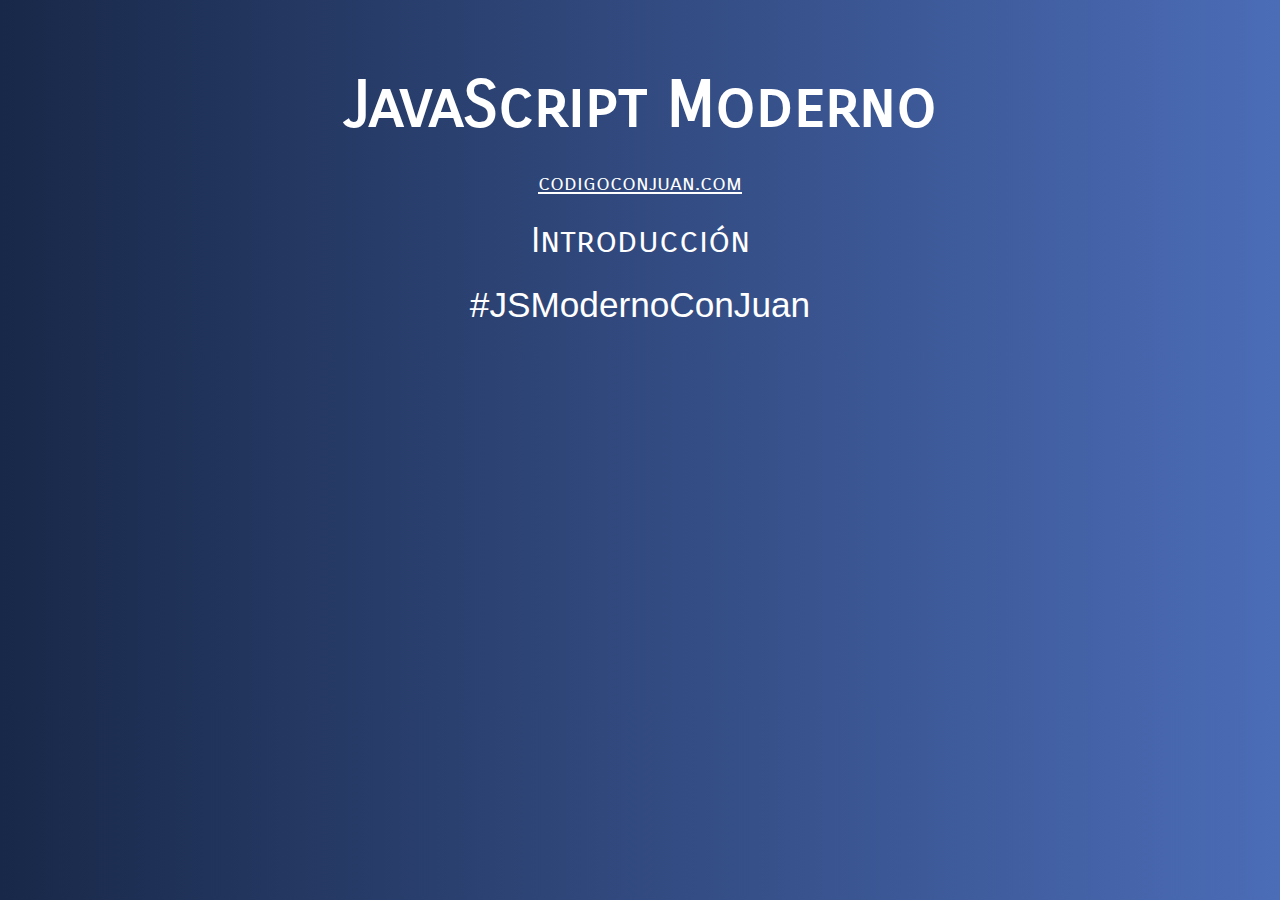
<file: 01-Introduccion/index.html>
<!DOCTYPE html>
<html lang="en">
<head>
    <meta charset="UTF-8">
    <meta name="viewport" content="width=device-width, initial-scale=1.0">
    <title>Document</title>
    <link href="https://fonts.googleapis.com/css2?family=Carrois+Gothic+SC&display=swap" rel="stylesheet"> 
    <link rel="stylesheet" href="../assets/css/style.css">
</head>
<body>
    <div class="contenido">
        <h1>JavaScript Moderno</h1>
        <a href="http://www.codigoconjuan.com" target="_blank">codigoconjuan.com</a>
        <p>Introducción</p>
        <p class="hashtag">#JSModernoConJuan</p>
    </div>
</body>
</html>
</file>
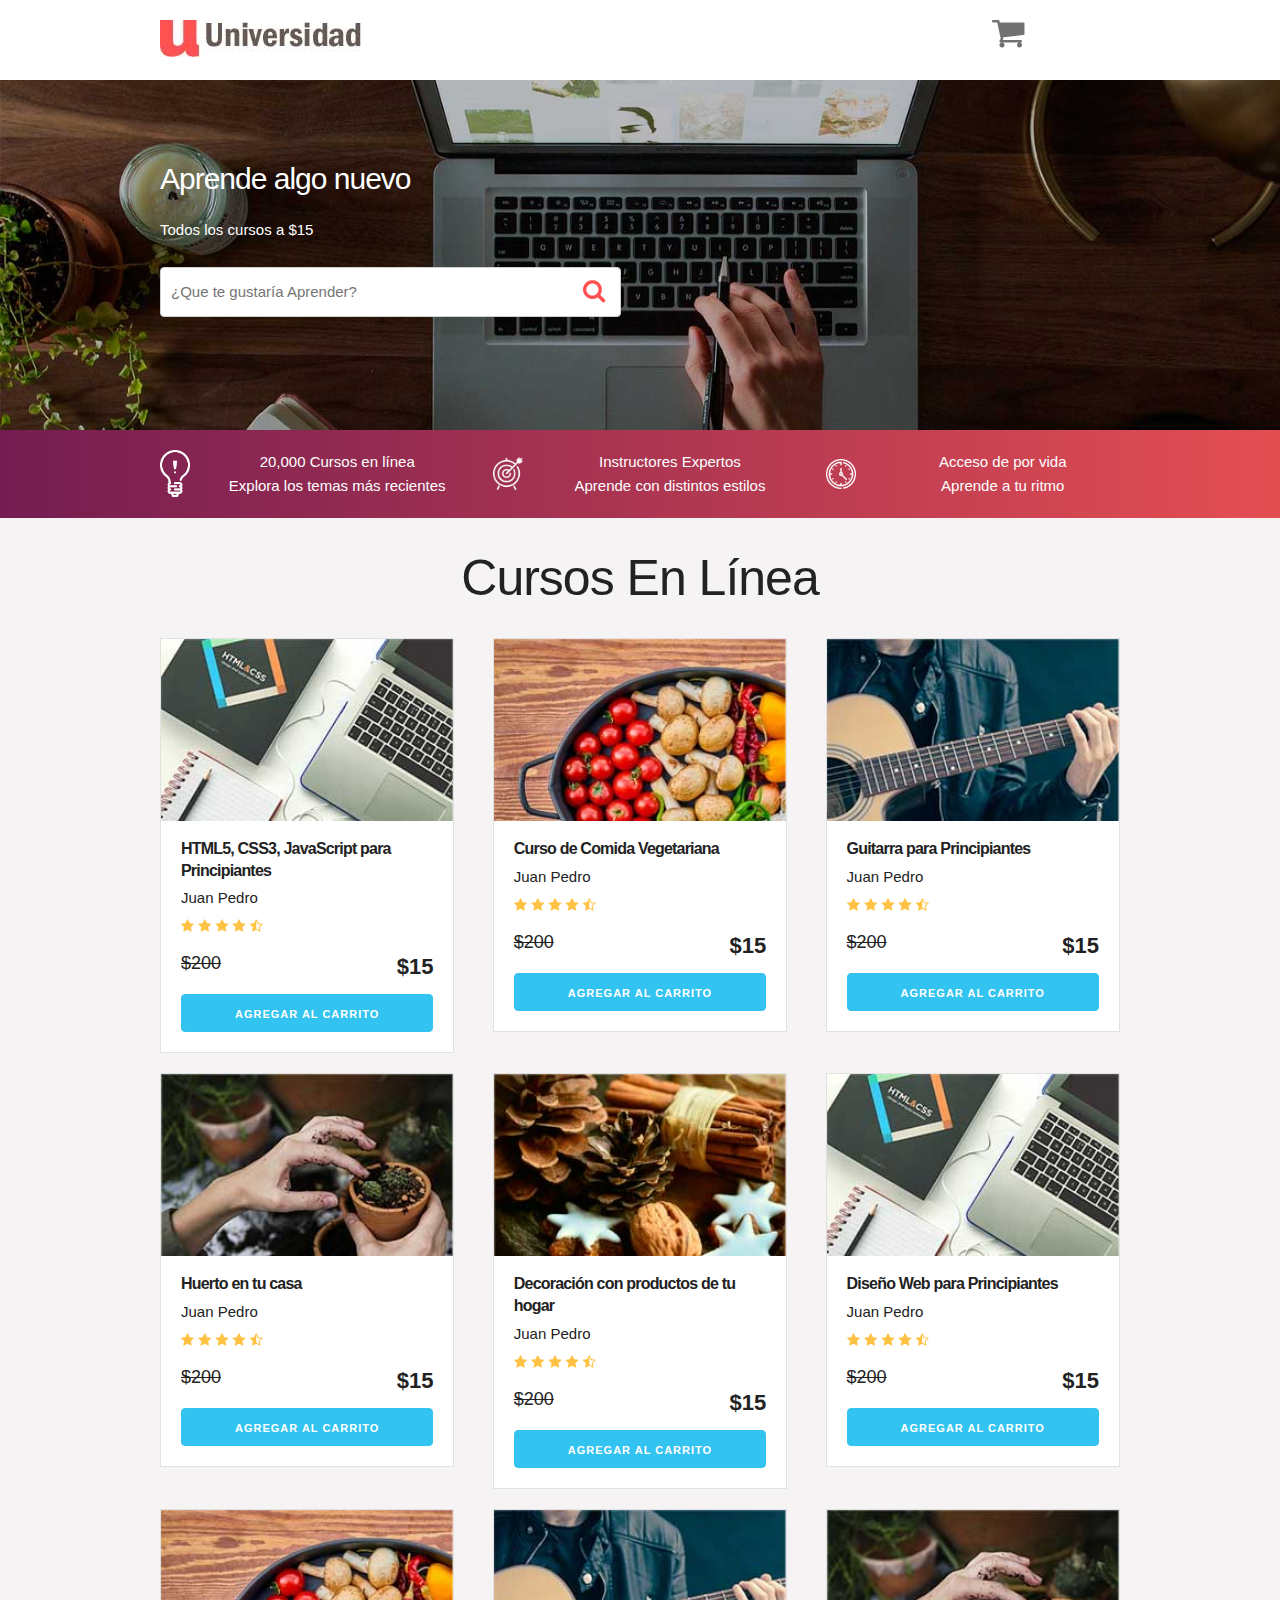
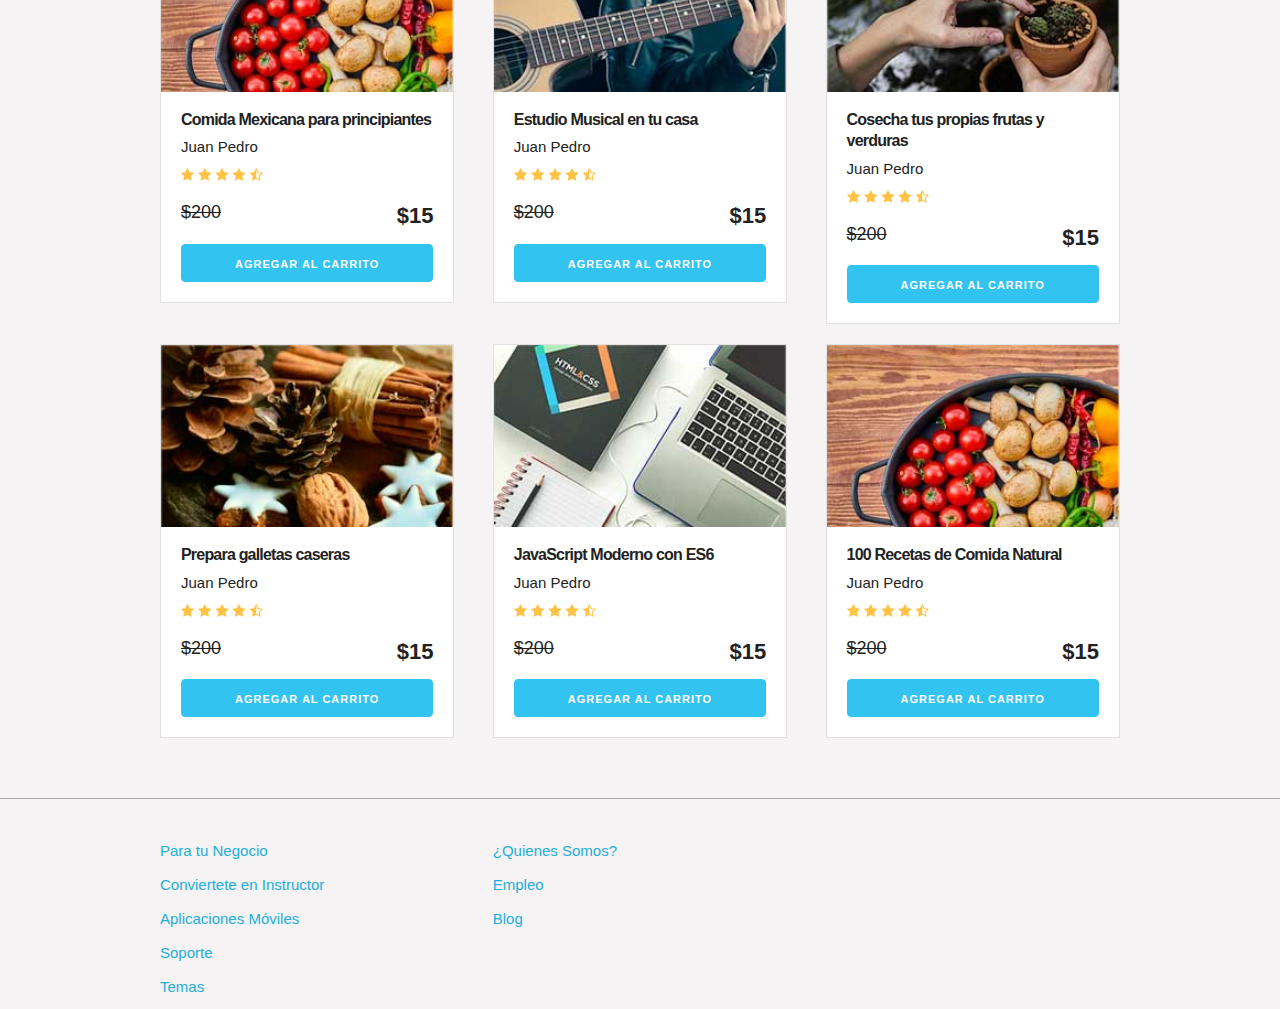
<file: 15-PROYECTO-Carrito/index.html>
<!DOCTYPE html>
<html lang="en">
<head>
    <meta charset="UTF-8">
    <meta name="viewport" content="width=device-width, initial-scale=1.0">
    <meta http-equiv="X-UA-Compatible" content="ie=edge">
    <title>Carrito</title>
    <link rel="stylesheet" href="css/normalize.css">
    <link rel="stylesheet" href="css/skeleton.css">
    <link rel="stylesheet" href="css/custom.css">
</head>
<body>
<header id="header" class="header">
    <div class="container">
        <div class="row">
            <div class="four columns">
                <img src="img/logo.jpg" id="logo">
            </div>
            <div class="two columns u-pull-right">
                <ul>
                    <li class="submenu">
                            <img src="img/cart.png" id="img-carrito">
                            <div id="carrito">
                                    
                                    <table id="lista-carrito" class="u-full-width">
                                        <thead>
                                            <tr>
                                                <th>Imagen</th>
                                                <th>Nombre</th>
                                                <th>Precio</th>
                                                <th>Cantidad</th>
                                                <th></th>
                                            </tr>
                                        </thead>
                                        <tbody></tbody>
                                    </table>

                                    <a href="#" id="vaciar-carrito" class="button u-full-width">Vaciar Carrito</a>
                            </div>
                    </li>
                </ul>
            </div>
        </div> 
    </div>
    </header>


    <div id="hero">
        <div class="container">
            <div class="row">
                    <div class="six columns">
                        <div class="contenido-hero">
                                <h2>Aprende algo nuevo</h2>
                                <p>Todos los cursos a $15</p>
                                <form action="#" id="busqueda" method="post" class="formulario">
                                    <input class="u-full-width" type="text" placeholder="¿Que te gustaría Aprender?" id="buscador">
                                    <input type="submit" id="submit-buscador" class="submit-buscador">
                                </form>
                        </div>
                    </div>
            </div> 
        </div>
    </div>

    <div class="barra">
        <div class="container">
            <div class="row">
                    <div class="four columns icono icono1">
                        <p>20,000 Cursos en línea <br>
                        Explora  los temas más recientes</p>
                    </div>
                    <div class="four columns icono icono2">
                        <p>Instructores Expertos <br>
                        Aprende con distintos estilos</p>
                    </div>
                    <div class="four columns icono icono3">
                        <p>Acceso de por vida <br>
                        Aprende a tu ritmo</p>
                    </div>
            </div>
        </div>

    </div>

    <div id="lista-cursos" class="container">
        <h1 id="encabezado" class="encabezado">Cursos En Línea</h1>
        <div class="row">
            <div class="four columns">
                <div class="card">
                    <img src="img/curso1.jpg" class="imagen-curso u-full-width">
                    <div class="info-card">
                        <h4>HTML5, CSS3, JavaScript para Principiantes</h4>
                        <p>Juan Pedro</p>
                        <img src="img/estrellas.png">
                        <p class="precio">$200  <span class="u-pull-right ">$15</span></p>
                        <a href="#" class="u-full-width button-primary button input agregar-carrito" data-id="1">Agregar Al Carrito</a>
                    </div>
                </div> <!--.card-->
            </div>
            <div class="four columns">
                    <div class="card">
                        <img src="img/curso2.jpg" class="imagen-curso u-full-width">
                        <div class="info-card">
                            <h4>Curso de Comida Vegetariana</h4>
                            <p>Juan Pedro</p>
                            <img src="img/estrellas.png">
                            <p class="precio">$200  <span class="u-pull-right ">$15</span></p>
                            <a href="#" class="u-full-width button-primary button input agregar-carrito" data-id="2">Agregar Al Carrito</a>
                        </div>
                    </div>
            </div>
            <div class="four columns">
                    <div class="card">
                        <img src="img/curso3.jpg" class="imagen-curso u-full-width">
                        <div class="info-card">
                            <h4>Guitarra para Principiantes</h4>
                            <p>Juan Pedro</p>
                            <img src="img/estrellas.png">
                            <p class="precio">$200  <span class="u-pull-right ">$15</span></p>
                            <a href="#" class="u-full-width button-primary button input agregar-carrito" data-id="3">Agregar Al Carrito</a>
                        </div>
                    </div> <!--.card-->
            </div>

        </div> <!--.row-->
        <div class="row">
            <div class="four columns">
                <div class="card">
                    <img src="img/curso4.jpg" class="imagen-curso u-full-width">
                    <div class="info-card">
                        <h4>Huerto en tu casa</h4>
                        <p>Juan Pedro</p>
                        <img src="img/estrellas.png">
                        <p class="precio">$200  <span class="u-pull-right ">$15</span></p>
                        <a href="#" class="u-full-width button-primary button input agregar-carrito" data-id="4">Agregar Al Carrito</a>
                    </div>
                </div> <!--.card-->
            </div>
            <div class="four columns">
                    <div class="card">
                        <img src="img/curso5.jpg" class="imagen-curso u-full-width">
                        <div class="info-card">
                            <h4>Decoración con productos de tu hogar</h4>
                            <p>Juan Pedro</p>
                            <img src="img/estrellas.png">
                            <p class="precio">$200  <span class="u-pull-right ">$15</span></p>
                            <a href="#" class="u-full-width button-primary button input agregar-carrito" data-id="5">Agregar Al Carrito</a>
                        </div>
                    </div> <!--.card-->
            </div>
            <div class="four columns">
                    <div class="card">
                        <img src="img/curso1.jpg" class="imagen-curso u-full-width">
                        <div class="info-card">
                            <h4>Diseño Web para Principiantes</h4>
                            <p>Juan Pedro</p>
                            <img src="img/estrellas.png">
                            <p class="precio">$200  <span class="u-pull-right ">$15</span></p>
                            <a href="#" class="u-full-width button-primary button input agregar-carrito" data-id="6">Agregar Al Carrito</a>
                        </div>
                    </div> <!--.card-->
            </div>
        </div> <!--.row-->
        <div class="row">
            <div class="four columns">
                <div class="card">
                    <img src="img/curso2.jpg" class="imagen-curso u-full-width">
                    <div class="info-card">
                        <h4>Comida Mexicana para principiantes</h4>
                        <p>Juan Pedro</p>
                        <img src="img/estrellas.png">
                        <p class="precio">$200  <span class="u-pull-right ">$15</span></p>
                        <a href="#" class="u-full-width button-primary button input agregar-carrito" data-id="7">Agregar Al Carrito</a>
                    </div>
                </div> <!--.card-->
            </div>
            <div class="four columns">
                    <div class="card">
                        <img src="img/curso3.jpg" class="imagen-curso u-full-width">
                        <div class="info-card">
                            <h4>Estudio Musical en tu casa</h4>
                            <p>Juan Pedro</p>
                            <img src="img/estrellas.png">
                            <p class="precio">$200  <span class="u-pull-right ">$15</span></p>
                            <a href="#" class="u-full-width button-primary button input agregar-carrito" data-id="8">Agregar Al Carrito</a>
                        </div>
                    </div> <!--.card-->
            </div>
            <div class="four columns">
                    <div class="card">
                        <img src="img/curso4.jpg" class="imagen-curso u-full-width">
                        <div class="info-card">
                            <h4>Cosecha tus propias frutas y verduras</h4>
                            <p>Juan Pedro</p>
                            <img src="img/estrellas.png">
                            <p class="precio">$200  <span class="u-pull-right ">$15</span></p>
                            <a href="#" class="u-full-width button-primary button input agregar-carrito" data-id="9">Agregar Al Carrito</a>
                        </div>
                    </div> <!--.card-->
            </div>
        </div> <!--.row-->
        <div class="row">
                <div class="four columns">
                    <div class="card">
                        <img src="img/curso5.jpg" class="imagen-curso u-full-width">
                        <div class="info-card">
                            <h4>Prepara galletas caseras</h4>
                            <p>Juan Pedro</p>
                            <img src="img/estrellas.png">
                            <p class="precio">$200  <span class="u-pull-right ">$15</span></p>
                            <a href="#" class="u-full-width button-primary button input agregar-carrito" data-id="10">Agregar Al Carrito</a>
                        </div>
                    </div> <!--.card-->
                </div>
                <div class="four columns">
                        <div class="card">
                            <img src="img/curso1.jpg" class="imagen-curso u-full-width">
                            <div class="info-card">
                                <h4>JavaScript Moderno con ES6</h4>
                                <p>Juan Pedro</p>
                                <img src="img/estrellas.png">
                                <p class="precio">$200  <span class="u-pull-right ">$15</span></p>
                                <a href="#" class="u-full-width button-primary button input agregar-carrito" data-id="11">Agregar Al Carrito</a>
                            </div>
                        </div> <!--.card-->
                </div>
                <div class="four columns">
                        <div class="card">
                            <img src="img/curso2.jpg" class="imagen-curso u-full-width">
                            <div class="info-card">
                                <h4>100 Recetas de Comida Natural</h4>
                                <p>Juan Pedro</p>
                                <img src="img/estrellas.png">
                                <p class="precio">$200  <span class="u-pull-right ">$15</span></p>
                                <a href="#" class="u-full-width button-primary button input agregar-carrito" data-id="12">Agregar Al Carrito</a>
                            </div>
                        </div> <!--.card-->
                </div>
            </div> <!--.row-->
    </div>  

    <footer id="footer" class="footer">
        <div class="container">
            <div class="row">
                    <div class="four columns">
                            <nav id="principal" class="menu">
                                <a class="enlace" href="#">Para tu Negocio</a>
                                <a class="enlace" href="#">Conviertete en Instructor</a>
                                <a class="enlace" href="#">Aplicaciones Móviles</a>
                                <a class="enlace" href="#">Soporte</a>
                                <a class="enlace" href="#">Temas</a>
                            </nav>
                    </div>
                    <div class="four columns">
                            <nav id="secundaria" class="menu">
                                <a class="enlace" href="#">¿Quienes Somos?</a>
                                <a class="enlace" href="#">Empleo</a>
                                <a class="enlace" href="#">Blog</a>
                            </nav>
                    </div>
            </div>
        </div>
    </footer>

    <script src="js/app.js"></script>

</body>
</html>
</file>
<file: assets/css/style.css>
body {
    background: #4b6cb7;  /* fallback for old browsers */
    background: -webkit-linear-gradient(to right, #182848, #4b6cb7);  /* Chrome 10-25, Safari 5.1-6 */
    background: linear-gradient(to right, #182848, #4b6cb7); /* W3C, IE 10+/ Edge, Firefox 16+, Chrome 26+, Opera 12+, Safari 7+ */
}

h1, p, a {
    font-family: 'Carrois Gothic SC', sans-serif;
    display: block;
    text-align: center;
    line-height:.8;
    color: white;
}
.contenido {
    max-width: 1200px;
    margin: 5rem auto 0 auto;
    color: white;
    font-size: 3rem;
    font-family: 'Carrois Gothic SC', sans-serif;
}
h1 {
    font-size: 4rem;
}
a {
    font-size: 1.4rem;
}
p {
    font-size: 2.2rem;
}

.hashtag {
    font-family: Arial, Helvetica, sans-serif;
}
</file>
<file: 15-PROYECTO-Carrito/css/skeleton.css>
/*
* Skeleton V2.0.4
* Copyright 2014, Dave Gamache
* www.getskeleton.com
* Free to use under the MIT license.
* http://www.opensource.org/licenses/mit-license.php
* 12/29/2014
*/


/* Table of contents
––––––––––––––––––––––––––––––––––––––––––––––––––
- Grid
- Base Styles
- Typography
- Links
- Buttons
- Forms
- Lists
- Code
- Tables
- Spacing
- Utilities
- Clearing
- Media Queries
*/


/* Grid
–––––––––––––––––––––––––––––––––––––––––––––––––– */
.container {
  position: relative;
  width: 100%;
  max-width: 960px;
  margin: 0 auto;
  padding: 0 20px;
  box-sizing: border-box; }
.column,
.columns {
  width: 100%;
  float: left;
  box-sizing: border-box; }

/* For devices larger than 400px */
@media (min-width: 400px) {
  .container {
    width: 85%;
    padding: 0; }
}

/* For devices larger than 550px */
@media (min-width: 550px) {
  .container {
    width: 80%; }
  .column,
  .columns {
    margin-left: 4%; }
  .column:first-child,
  .columns:first-child {
    margin-left: 0; }

  .one.column,
  .one.columns                    { width: 4.66666666667%; }
  .two.columns                    { width: 13.3333333333%; }
  .three.columns                  { width: 22%;            }
  .four.columns                   { width: 30.6666666667%; }
  .five.columns                   { width: 39.3333333333%; }
  .six.columns                    { width: 48%;            }
  .seven.columns                  { width: 56.6666666667%; }
  .eight.columns                  { width: 65.3333333333%; }
  .nine.columns                   { width: 74.0%;          }
  .ten.columns                    { width: 82.6666666667%; }
  .eleven.columns                 { width: 91.3333333333%; }
  .twelve.columns                 { width: 100%; margin-left: 0; }

  .one-third.column               { width: 30.6666666667%; }
  .two-thirds.column              { width: 65.3333333333%; }

  .one-half.column                { width: 48%; }

  /* Offsets */
  .offset-by-one.column,
  .offset-by-one.columns          { margin-left: 8.66666666667%; }
  .offset-by-two.column,
  .offset-by-two.columns          { margin-left: 17.3333333333%; }
  .offset-by-three.column,
  .offset-by-three.columns        { margin-left: 26%;            }
  .offset-by-four.column,
  .offset-by-four.columns         { margin-left: 34.6666666667%; }
  .offset-by-five.column,
  .offset-by-five.columns         { margin-left: 43.3333333333%; }
  .offset-by-six.column,
  .offset-by-six.columns          { margin-left: 52%;            }
  .offset-by-seven.column,
  .offset-by-seven.columns        { margin-left: 60.6666666667%; }
  .offset-by-eight.column,
  .offset-by-eight.columns        { margin-left: 69.3333333333%; }
  .offset-by-nine.column,
  .offset-by-nine.columns         { margin-left: 78.0%;          }
  .offset-by-ten.column,
  .offset-by-ten.columns          { margin-left: 86.6666666667%; }
  .offset-by-eleven.column,
  .offset-by-eleven.columns       { margin-left: 95.3333333333%; }

  .offset-by-one-third.column,
  .offset-by-one-third.columns    { margin-left: 34.6666666667%; }
  .offset-by-two-thirds.column,
  .offset-by-two-thirds.columns   { margin-left: 69.3333333333%; }

  .offset-by-one-half.column,
  .offset-by-one-half.columns     { margin-left: 52%; }

}


/* Base Styles
–––––––––––––––––––––––––––––––––––––––––––––––––– */
/* NOTE
html is set to 62.5% so that all the REM measurements throughout Skeleton
are based on 10px sizing. So basically 1.5rem = 15px :) */
html {
  font-size: 62.5%; }
body {
  font-size: 1.5em; /* currently ems cause chrome bug misinterpreting rems on body element */
  line-height: 1.6;
  font-weight: 400;
  font-family: "Raleway", "HelveticaNeue", "Helvetica Neue", Helvetica, Arial, sans-serif;
  color: #222; }


/* Typography
–––––––––––––––––––––––––––––––––––––––––––––––––– */
h1, h2, h3, h4, h5, h6 {
  margin-top: 0;
  margin-bottom: 2rem;
  font-weight: 300; }
h1 { font-size: 4.0rem; line-height: 1.2;  letter-spacing: -.1rem;}
h2 { font-size: 3.6rem; line-height: 1.25; letter-spacing: -.1rem; }
h3 { font-size: 3.0rem; line-height: 1.3;  letter-spacing: -.1rem; }
h4 { font-size: 2.4rem; line-height: 1.35; letter-spacing: -.08rem; }
h5 { font-size: 1.8rem; line-height: 1.5;  letter-spacing: -.05rem; }
h6 { font-size: 1.5rem; line-height: 1.6;  letter-spacing: 0; }

/* Larger than phablet */
@media (min-width: 550px) {
  h1 { font-size: 5.0rem; }
  h2 { font-size: 4.2rem; }
  h3 { font-size: 3.6rem; }
  h4 { font-size: 3.0rem; }
  h5 { font-size: 2.4rem; }
  h6 { font-size: 1.5rem; }
}

p {
  margin-top: 0; }


/* Links
–––––––––––––––––––––––––––––––––––––––––––––––––– */
a {
  color: #1EAEDB; }
a:hover {
  color: #0FA0CE; }


/* Buttons
–––––––––––––––––––––––––––––––––––––––––––––––––– */
.button,
button,
input[type="submit"],
input[type="reset"],
input[type="button"] {
  display: inline-block;
  height: 38px;
  padding: 0 30px;
  color: #555;
  text-align: center;
  font-size: 11px;
  font-weight: 600;
  line-height: 38px;
  letter-spacing: .1rem;
  text-transform: uppercase;
  text-decoration: none;
  white-space: nowrap;
  background-color: transparent;
  border-radius: 4px;
  border: 1px solid #bbb;
  cursor: pointer;
  box-sizing: border-box; }
.button:hover,
button:hover,
input[type="submit"]:hover,
input[type="reset"]:hover,
input[type="button"]:hover,
.button:focus,
button:focus,
input[type="submit"]:focus,
input[type="reset"]:focus,
input[type="button"]:focus {
  color: #333;
  border-color: #888;
  outline: 0; }
.button.button-primary,
button.button-primary,
input[type="submit"].button-primary,
input[type="reset"].button-primary,
input[type="button"].button-primary {
  color: #FFF;
  background-color: #33C3F0;
  border-color: #33C3F0; }
.button.button-primary:hover,
button.button-primary:hover,
input[type="submit"].button-primary:hover,
input[type="reset"].button-primary:hover,
input[type="button"].button-primary:hover,
.button.button-primary:focus,
button.button-primary:focus,
input[type="submit"].button-primary:focus,
input[type="reset"].button-primary:focus,
input[type="button"].button-primary:focus {
  color: #FFF;
  background-color: #1EAEDB;
  border-color: #1EAEDB; }


/* Forms
–––––––––––––––––––––––––––––––––––––––––––––––––– */
input[type="email"],
input[type="number"],
input[type="search"],
input[type="text"],
input[type="tel"],
input[type="url"],
input[type="password"],
textarea,
select {
  height: 38px;
  padding: 6px 10px; /* The 6px vertically centers text on FF, ignored by Webkit */
  background-color: #fff;
  border: 1px solid #D1D1D1;
  border-radius: 4px;
  box-shadow: none;
  box-sizing: border-box; }
/* Removes awkward default styles on some inputs for iOS */
input[type="email"],
input[type="number"],
input[type="search"],
input[type="text"],
input[type="tel"],
input[type="url"],
input[type="password"],
textarea {
  -webkit-appearance: none;
     -moz-appearance: none;
          appearance: none; }
textarea {
  min-height: 65px;
  padding-top: 6px;
  padding-bottom: 6px; }
input[type="email"]:focus,
input[type="number"]:focus,
input[type="search"]:focus,
input[type="text"]:focus,
input[type="tel"]:focus,
input[type="url"]:focus,
input[type="password"]:focus,
textarea:focus,
select:focus {
  border: 1px solid #33C3F0;
  outline: 0; }
label,
legend {
  display: block;
  margin-bottom: .5rem;
  font-weight: 600; }
fieldset {
  padding: 0;
  border-width: 0; }
input[type="checkbox"],
input[type="radio"] {
  display: inline; }
label > .label-body {
  display: inline-block;
  margin-left: .5rem;
  font-weight: normal; }


/* Lists
–––––––––––––––––––––––––––––––––––––––––––––––––– */
ul {
  list-style: circle inside; }
ol {
  list-style: decimal inside; }
ol, ul {
  padding-left: 0;
  margin-top: 0; }
ul ul,
ul ol,
ol ol,
ol ul {
  margin: 1.5rem 0 1.5rem 3rem;
  font-size: 90%; }
li {
  margin-bottom: 1rem; }


/* Code
–––––––––––––––––––––––––––––––––––––––––––––––––– */
code {
  padding: .2rem .5rem;
  margin: 0 .2rem;
  font-size: 90%;
  white-space: nowrap;
  background: #F1F1F1;
  border: 1px solid #E1E1E1;
  border-radius: 4px; }
pre > code {
  display: block;
  padding: 1rem 1.5rem;
  white-space: pre; }


/* Tables
–––––––––––––––––––––––––––––––––––––––––––––––––– */
th,
td {
  padding: 12px 15px;
  text-align: left;
  border-bottom: 1px solid #E1E1E1; }
th:first-child,
td:first-child {
  padding-left: 0; }
th:last-child,
td:last-child {
  padding-right: 0; }


/* Spacing
–––––––––––––––––––––––––––––––––––––––––––––––––– */
button,
.button {
  margin-bottom: 1rem; }
input,
textarea,
select,
fieldset {
  margin-bottom: 1.5rem; }
pre,
blockquote,
dl,
figure,
table,
p,
ul,
ol,
form {
  margin-bottom: 2.5rem; }


/* Utilities
–––––––––––––––––––––––––––––––––––––––––––––––––– */
.u-full-width {
  width: 100%;
  box-sizing: border-box; }
.u-max-full-width {
  max-width: 100%;
  box-sizing: border-box; }
.u-pull-right {
  float: right; }
.u-pull-left {
  float: left; }


/* Misc
–––––––––––––––––––––––––––––––––––––––––––––––––– */
hr {
  margin-top: 3rem;
  margin-bottom: 3.5rem;
  border-width: 0;
  border-top: 1px solid #E1E1E1; }


/* Clearing
–––––––––––––––––––––––––––––––––––––––––––––––––– */

/* Self Clearing Goodness */
.container:after,
.row:after,
.u-cf {
  content: "";
  display: table;
  clear: both; }


/* Media Queries
–––––––––––––––––––––––––––––––––––––––––––––––––– */
/*
Note: The best way to structure the use of media queries is to create the queries
near the relevant code. For example, if you wanted to change the styles for buttons
on small devices, paste the mobile query code up in the buttons section and style it
there.
*/


/* Larger than mobile */
@media (min-width: 400px) {}

/* Larger than phablet (also point when grid becomes active) */
@media (min-width: 550px) {}

/* Larger than tablet */
@media (min-width: 750px) {}

/* Larger than desktop */
@media (min-width: 1000px) {}

/* Larger than Desktop HD */
@media (min-width: 1200px) {}
</file>
<file: 15-PROYECTO-Carrito/css/custom.css>
html {
    font-size: 62.5%;
}
body {
    background-color: #f5f3f3
}
h1 {
    text-align: center;
}
h2 {
    font-size: 3rem;
}
h4 {
    font-size: 16px;
    font-weight: 700;
}
header {
    padding: 20px 0 0 0;
    background: white;
    text-align: center;
}
@media (min-width: 750px) {
    header {
        text-align: left;
    }
}
.borrar-curso {
    background-color: red;
    border-radius: 50%;
    padding: 5px 10px;
    text-decoration: none;
    color: white;
    font-weight: bold;
}

ul {
    list-style: none;
}
#hero {
    background-image:url(../img/hero.jpg);
    height: 350px;
    background-size: cover;
}
#encabezado {
    margin: 30px 0;
}
.submenu {
    position: relative;
}

.submenu #carrito{
    display: none;
}
.submenu:hover #carrito{
    display: block;
    position: absolute;
    right:0;

    top:100%;
    z-index: 1;
    background-color: white;
    padding: 20px;
    min-height: 400px;
    min-width: 300px;
}
.vacio {
    padding: 10px;
    background-color: crimson;
    text-align: center;
    border-radius: 10px;
    color: white;
}
.contenido-hero {
    margin-top: 80px;
    color: white;
}
.contenido-hero form {
    position: relative;
    margin-bottom: 0;
}
.contenido-hero form #buscador {
    height: 50px;
    margin-bottom: 0;
}
.contenido-hero form .submit-buscador {
    position: absolute;
    right:0;
    top:0;
    height: 100%;
    padding: 0;
    display: block;
    text-indent: -9999px;
    width: 50px;
    background-image: url(../img/lupa.png);
    background-position: right center;
    background-repeat: no-repeat;
    border:none;
}


.barra {
    padding: 20px 0;
    background: #741d51; /* Old browsers */
    background: -moz-linear-gradient(left, #741d51 0%, #e44e52 100%); /* FF3.6-15 */
    background: -webkit-linear-gradient(left, #741d51 0%,#e44e52 100%); /* Chrome10-25,Safari5.1-6 */
    background: linear-gradient(to right, #741d51 0%,#e44e52 100%); /* W3C, IE10+, FF16+, Chrome26+, Opera12+, Safari7+ */
    filter: progid:DXImageTransform.Microsoft.gradient( startColorstr='#741d51', endColorstr='#e44e52',GradientType=1 ); /* IE6-9 */
}

.barra p {
    margin:0;
    color: white;
}
.icono {
    background-repeat: no-repeat;
    background-position: left center;
    padding-left: 60px;
    background-size: 30px;
    margin-bottom: 40px;
    text-align: center;
}
@media (min-width: 750px) {
    .icono {
        margin-bottom:0;
    }
}
.icono1 {
    background-image: url(../img/icono1.png);
}
.icono2 {
    background-image: url(../img/icono2.png);
}
.icono3 {
    background-image: url(../img/icono3.png);
}

#lista-cursos .row {
    margin-bottom:20px;
}
.agregar-carrito {
    margin:10px 0;
}

.card {
    text-align: center;
    border: 1px solid #e1e1e1;
    background: white;
}
@media (min-width: 550px) {
    .card {
        text-align: left;
    }
}
.info-card  {
    padding: 10px 20px;
}

.info-card p, 
.card h4 {
    margin-bottom: 5px;
}
.info-card .precio {
    text-decoration: line-through;
    font-size: 18px;
    margin-top: 10px;
}
.info-card .precio span {
    font-weight: 700;
    font-size: 22px;
}


.footer {
    margin-top: 40px;
    border-top:1px solid #aaa;;
    padding-top: 40px;   
}
.footer .menu a{
display: block;
margin-bottom: 10px;
text-decoration: none;
}
</file>
